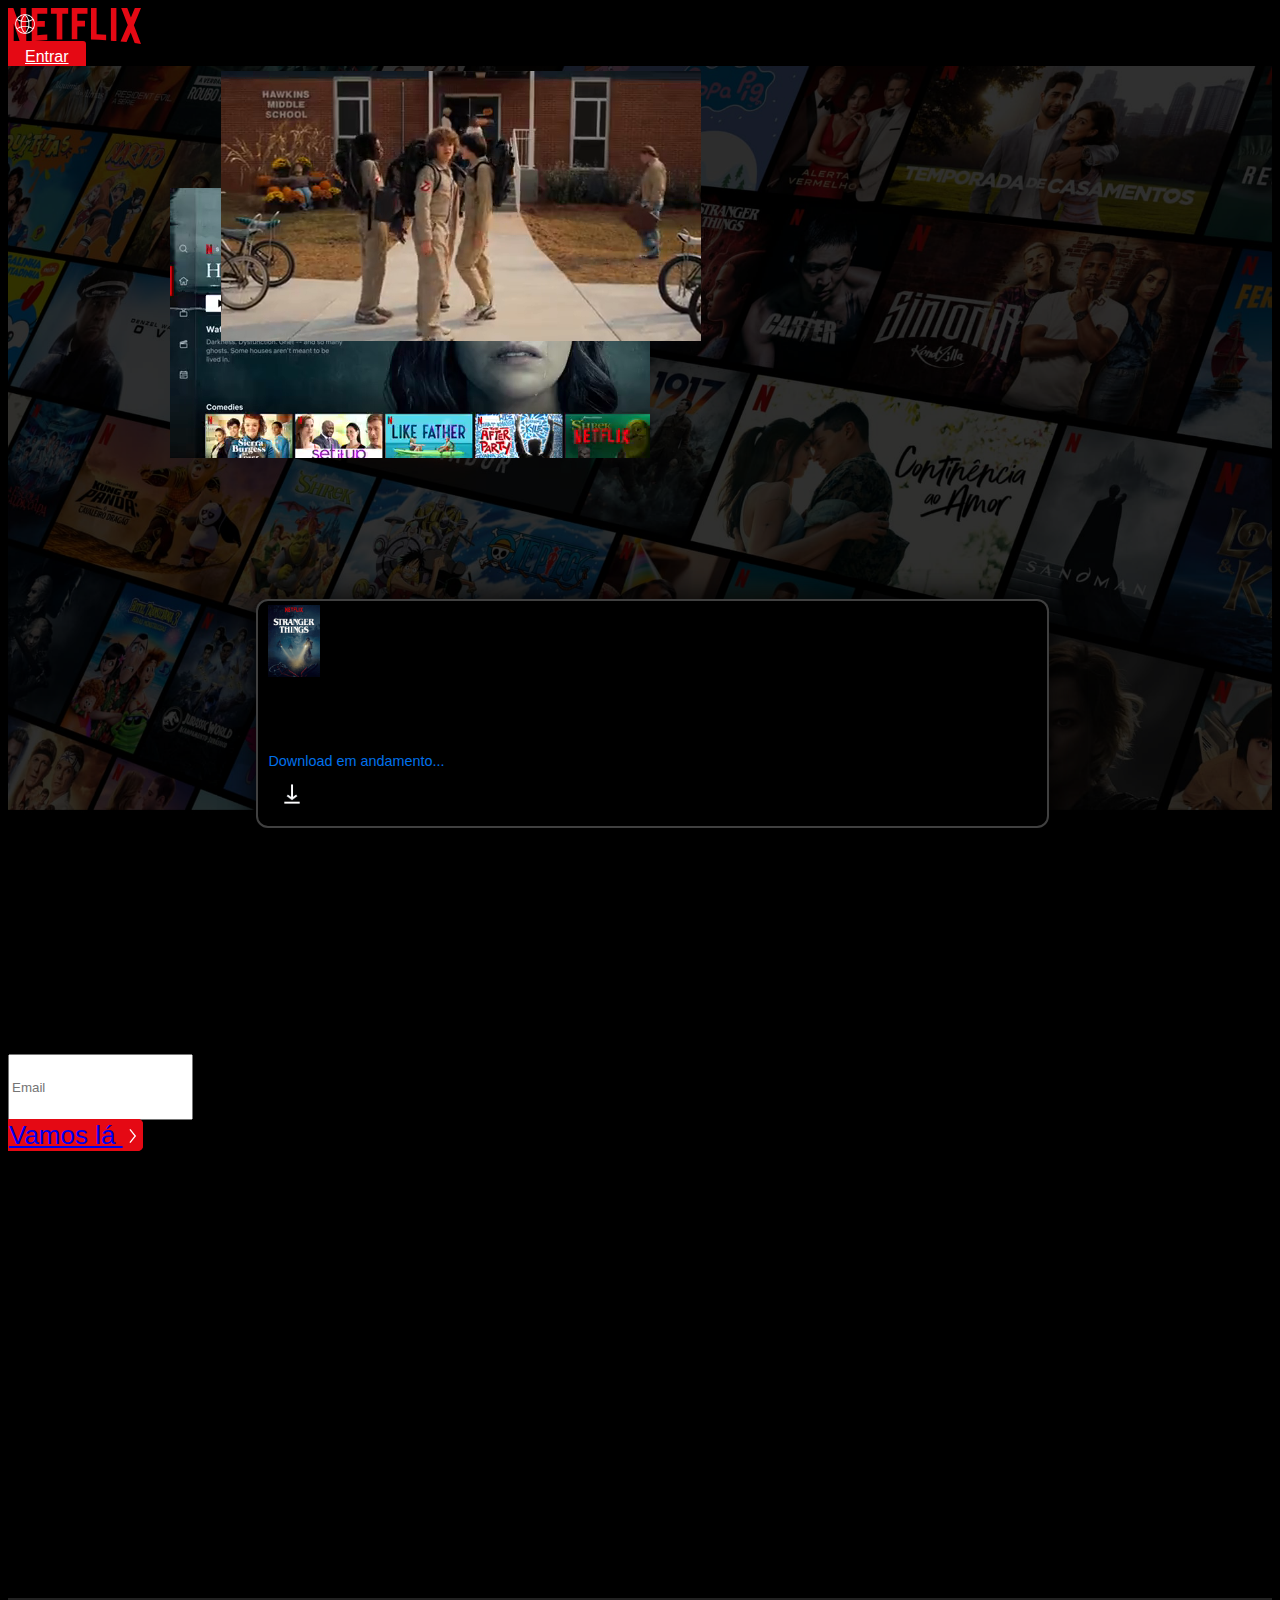
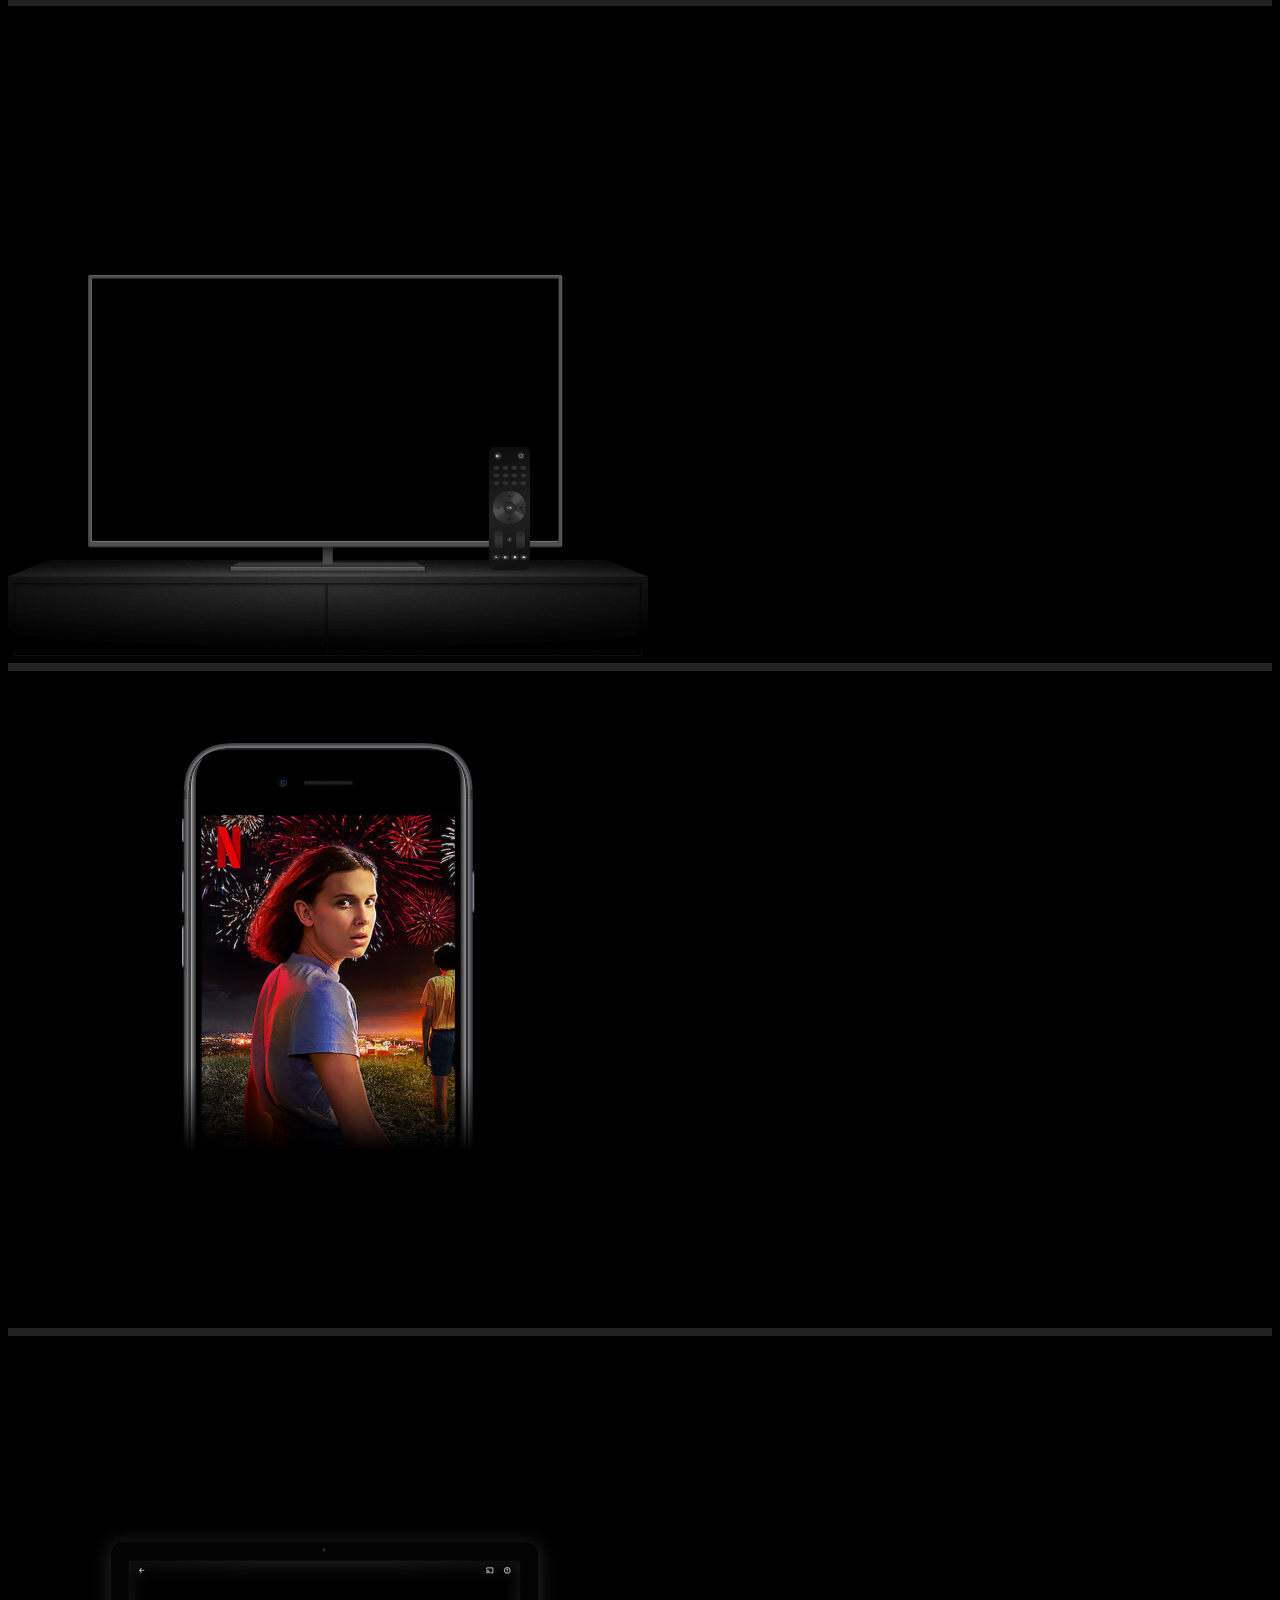
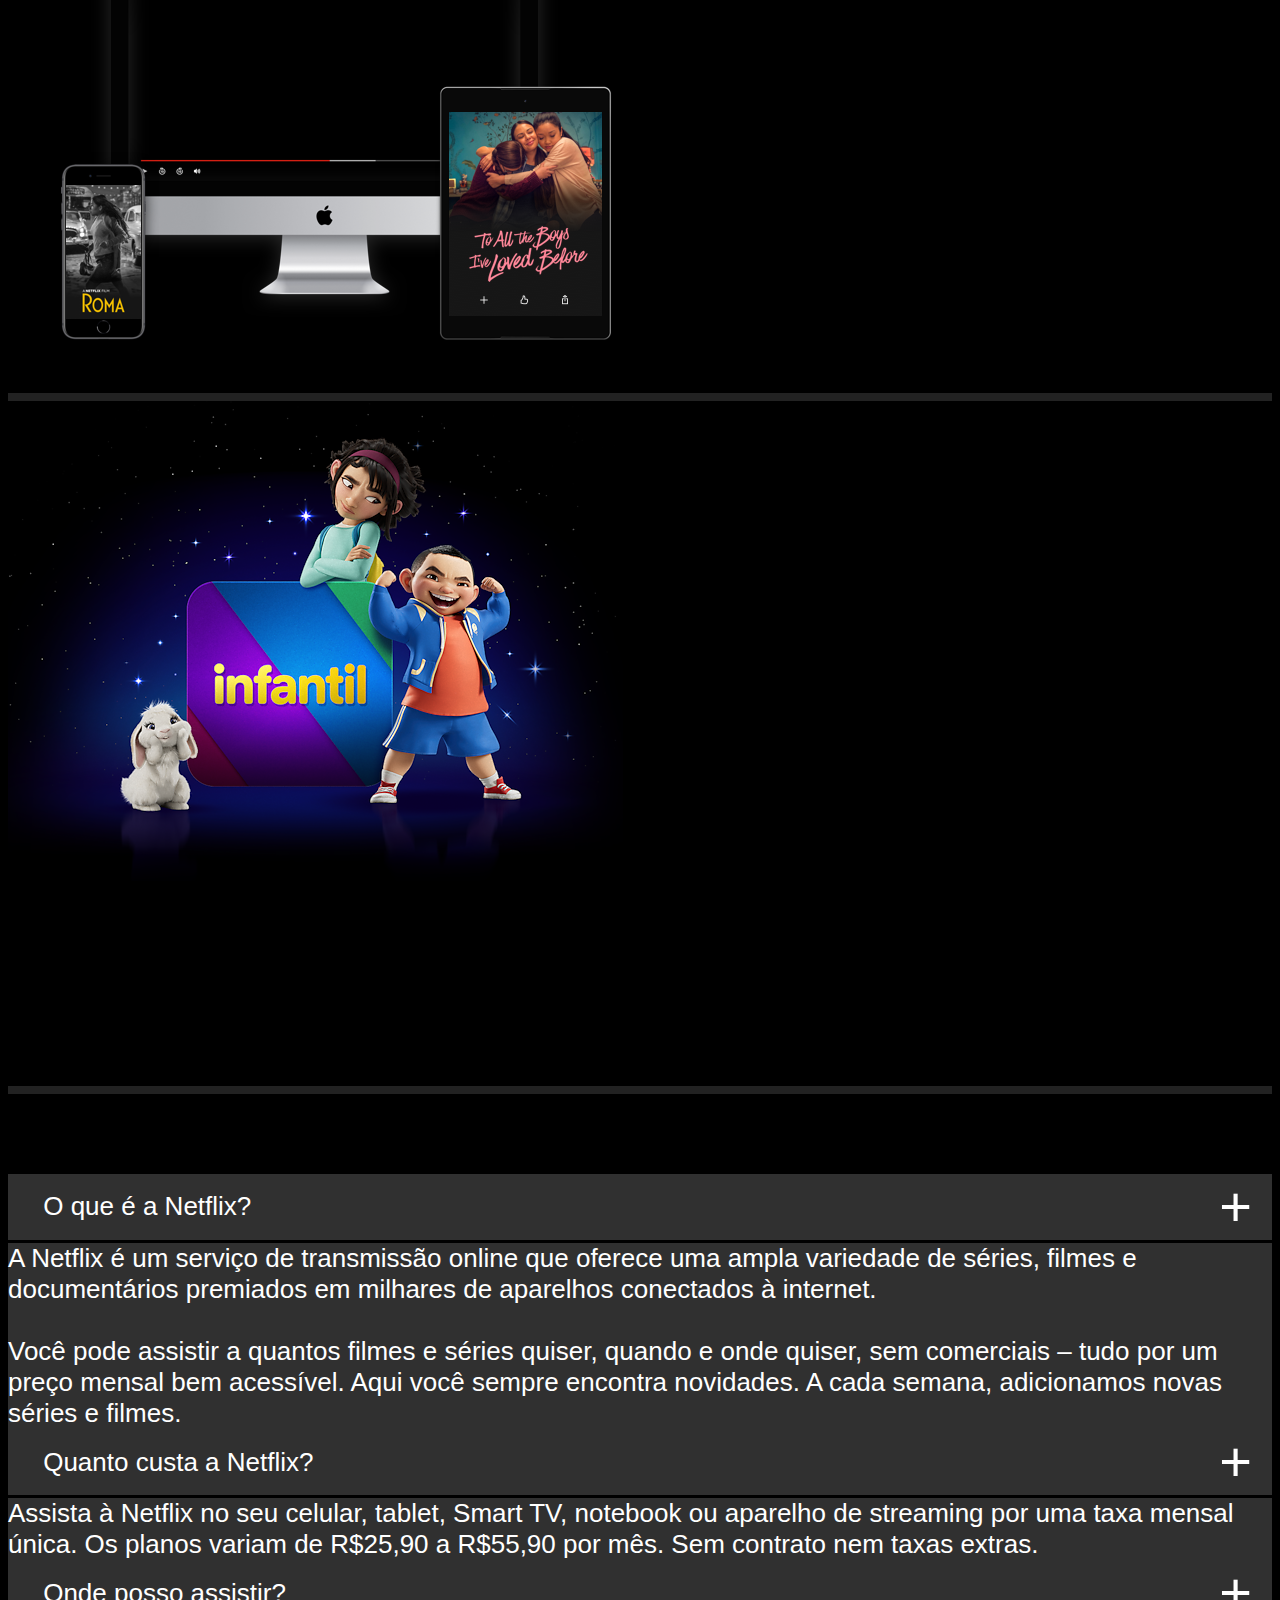
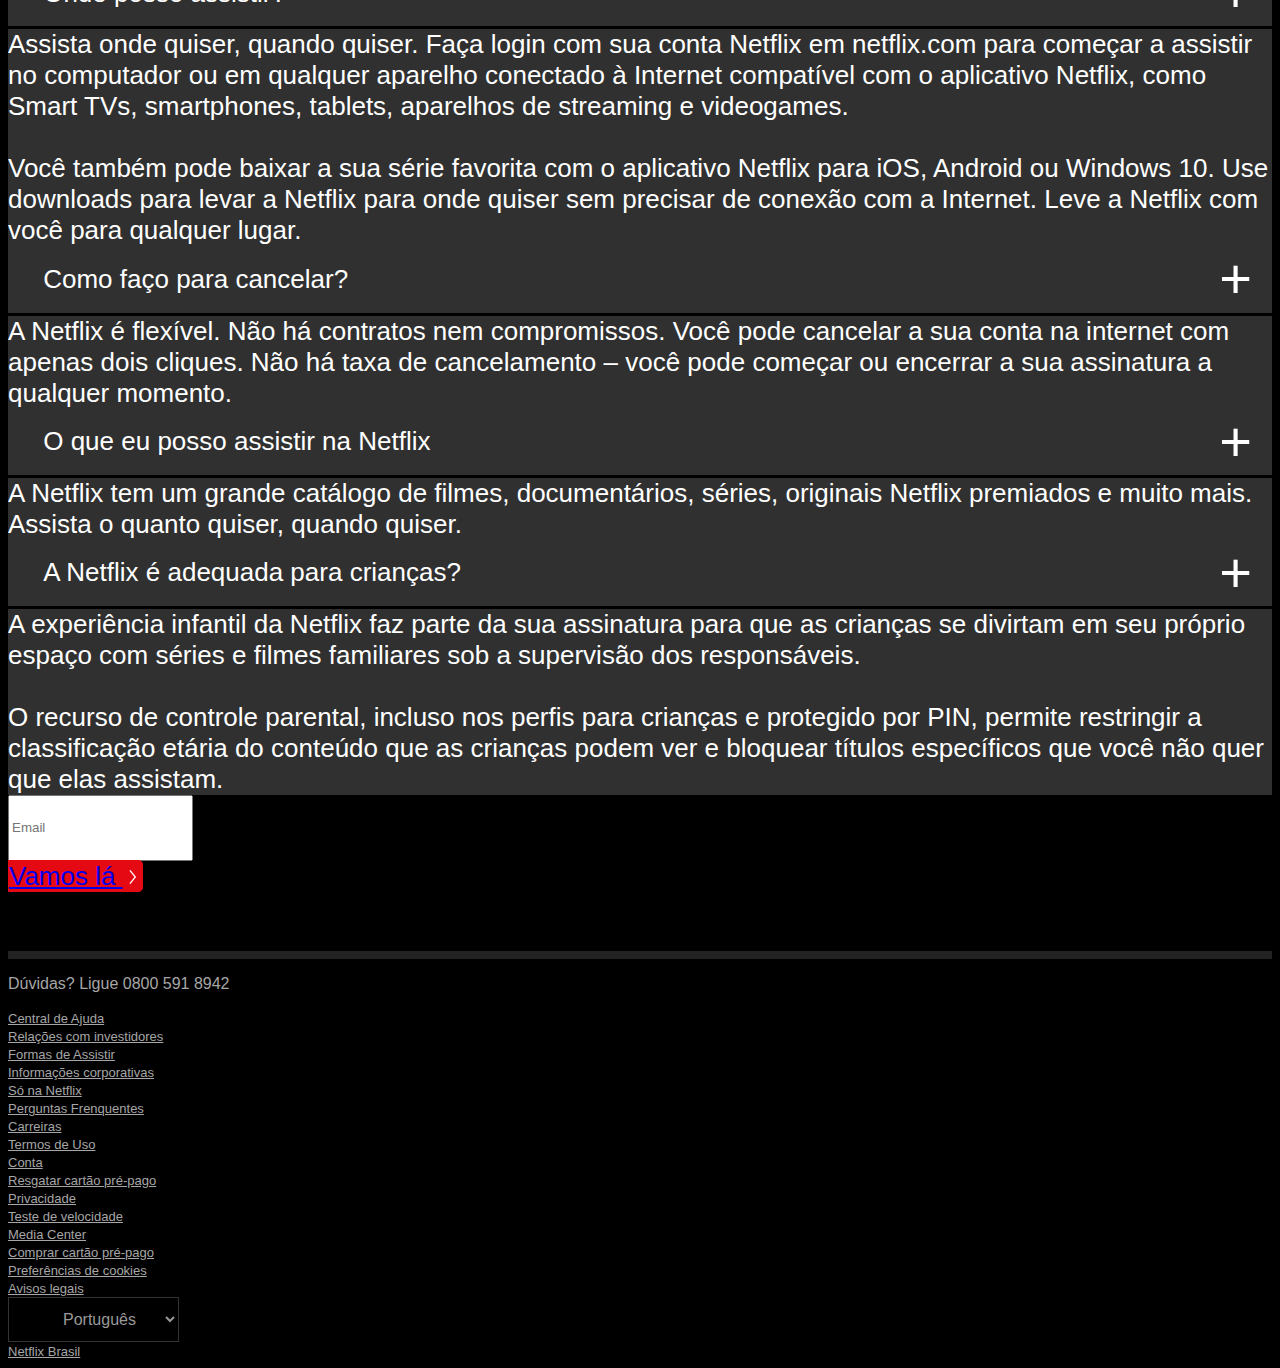
<file: index.html>
<!DOCTYPE html>
<html lang="pt-br">
  <head>
    <!-- Meta tags Obrigatórias -->
    <meta charset="utf-8">
    <meta name="viewport" content="width=device-width, initial-scale=1, shrink-to-fit=no">

    <!-- Bootstrap CSS -->
    <link rel="stylesheet" href="https://stackpath.bootstrapcdn.com/bootstrap/4.1.3/css/bootstrap.min.css" integrity="sha384-MCw98/SFnGE8fJT3GXwEOngsV7Zt27NXFoaoApmYm81iuXoPkFOJwJ8ERdknLPMO" crossorigin="anonymous">

    <!-- Font Awesome -->
    <link rel="stylesheet" href="https://use.fontawesome.com/releases/v5.3.1/css/all.css" integrity="sha384-mzrmE5qonljUremFsqc01SB46JvROS7bZs3IO2EmfFsd15uHvIt+Y8vEf7N7fWAU" crossorigin="anonymous">

    <!-- Estilo customizado -->
    <link rel="stylesheet" type="text/css" href="estilo2-landing.css">

    <title>Netflix Brasil - assistir a séries online, assistir a filmes online</title>

    <link rel="icon" href="assets/logo-n.svg">
  </head>
  <body>
    

    <header class="position-absolute w-100 pt-1"><!--Inicio Header-->

      <div class="ml-3 mr-3 ml-md-5 mr-md-5 p-4 pt-4"><!--Inicio div cabecalho-->
        
        <div class="d-flex align-items-center"><!--inicio div d-flex-->

          <img class="logo" src="assets/logo.svg"><!--img-->

          <div class="ml-auto"><!--botao-->
            <a class="btn-login ml-auto" href="index-login.html">Entrar</a>
          </div>

        </div><!--Fim div d-flex-->

      </div><!--Fim div cabecalho-->
      
    </header><!--Fim Header-->


    <section class="box pb-0"><!--Inicio Seção Background-->
      <div class="box-background position-absolute">
        <img src="assets/BACKGROUND.png">
      </div>

      <div class="content position-relative d-flex justify-content-center align-items-center"><!--Inicio div centralizar-->
        
        <div class="d-flex flex-column mt-0 mt-md-5 pt-0 pt-md-5">
            <div class="d-flex justify-content-center mt-md-4">
              <h1 class="text-white text-center font-weight-bold m-0 col-md-9 mt-md-5">Filmes, séries e muito mais. Sem limites.</h1>
            </div>

            <h2 class="text-white text-center m-3 mb-5">Assista onde quiser. Cancele quando quiser.</h2>

            <h3 class="text-white text-center p-2">Pronto para assistir? Informe seu email para criar ou reiniciar sua assinatura</h3>

            <div class="assine d-flex justify-content-center pt-3 pb-3"><!--Inicio input-->

              <div class="input-group col-md-9 flex-column flex-md-row">
                <input type="text" class="form-control" placeholder="Email" >
                
                <div class="input-group-append d-flex justify-content-center mt-2 mt-md-0">
                  <a href="index-login.html" class="input-group-text text-white pl-2 pl-md-4 pr-md-4" >Vamos lá <svg class="icon-svg ml-2 ml-md-3"viewBox="0 0 6 12" xmlns="http://www.w3.org/2000/svg"><path d="M.61 1.312l.78-.624L5.64 6l-4.25 5.312-.78-.624L4.36 6z" fill="#fff" ></path></svg></a>
                </div>

              </div>
              

            </div><!--Fim input-->

        </div>

      </div><!--Fim div centralizar-->

    </section><!--Fim Seção Background-->


    <section><!--Inicio Section Conteudo-->
      
      <div class="container pt-5  pb-5"><!--Inicio container-->

        <div class="row"><!--Inicio Row-->

          <div class="col-md-6 d-flex align-items-center mt-5 ">
            <div>
              <h1 class="title text-white font-weight-bold mb-4">Aproveite na Tv</h1>
              <h2 class="texto-subtitle text-white">Assista em Smart TVs, PlayStation, Xbox, Chromecast, Apple TV, aparelhos de Blu-ray e outros dispositivos.</h2>
            </div>
          </div>

          <div class="col-md-6">
            <div class="position-relative video-tv ">
              <img class="img-fluid" src="assets/tv.png">
              <video class="our-story-card-video" data-uia="our-story-card-video" autoplay playsinline muted loop><source src="assets/video-tv-0819.m4v" type="video/mp4"></video>
            </div>
          </div>

        </div><!--Fim Row-->

      </div><!--Fio container-->

    </section><!--Fim Section Conteudo1-->

    <section><!--Inicio Section Conteudo 2-->
      
      <div class="container pt-5  pb-5"><!--Inicio container-->

        <div class="row"><!--Inicio Row-->

          <div class="col-md-6 order-1 order-md-0">
            <div class="position-relative mobile ">
              <img class="img-fluid" src="assets/mobile-0819.jpg">
              <div class="mobile-card d-flex justify-content-between align-items-center p-2 ">
                <div class="card-image">
                  <img src="assets/boxshot.png">
                </div>
                <div class="content pl-3">
                  <h5 class="m-0 text-white">Strager Things</h5>
                  <label>Download em andamento...</label>
                </div>
                <div class="gif">
                  <img src="assets/download-icon.gif" alt="">
                </div>
              </div>
            </div>
          </div>

          <div class="col-md-6 d-flex align-items-center mt-5 ">
            <div>
              <h1 class="title text-white font-weight-bold mb-4">Baixe séries para assistir offline.</h1>
              <h2 class="texto-subtitle text-white">Salve seus títulos favoritos e sempre tenha algo para assistir.</h2>
            </div>
          </div>

        </div><!--Fim Row-->

      </div><!--Fio container-->

    </section><!--Fim Section Conteudo2-->

    <section><!--Inicio Section Conteudo3-->
      
      <div class="container pt-5  pb-5"><!--Inicio container-->

        <div class="row"><!--Inicio Row-->

          <div class="col-md-6 d-flex align-items-center mt-5 ">
            <div>
              <h1 class="title text-white font-weight-bold mb-4">Assista quando quiser.</h1>
              <h2 class="texto-subtitle text-white">Assista no celular, tablet, Smart TV ou notebook sem pagar a mais por isso.</h2>
            </div>
          </div>

          <div class="col-md-6">
            <div class="position-relative video-tv ">
              <img class="img-fluid" src="assets/device-pile.png">
              <video class="our-story-card-video video2" data-uia="our-story-card-video" autoplay playsinline muted loop><source src="assets/video-devices.m4v" type="video/mp4"></video>
            </div>
          </div>

        </div><!--Fim Row-->

      </div><!--Fio container-->

    </section><!--Fim Section Conteudo3-->


    <section><!--Inicio Section Conteudo 4-->
      
      <div class="container pt-5  pb-5"><!--Inicio container-->

        <div class="row"><!--Inicio Row-->

          <div class="col-md-6 order-1 order-md-0">
            <div class="position-relative mobile ">
              <img class="img-fluid" src="assets/criancas.png">
            </div>
          </div>

          <div class="col-md-6 d-flex align-items-center mt-5 ">
            <div>
              <h1 class="title text-white font-weight-bold mb-4">Crie perfis para crianças.</h1>
              <h2 class="texto-subtitle text-white">Deixe as crianças se aventurarem com seus personagens favoritos em um espaço feito só para elas, sem pagar a mais por isso.</h2>
            </div>
          </div>

        </div><!--Fim Row-->

      </div><!--Fio container-->

    </section><!--Fim Section Conteudo4-->


    <section class="container pt-5 pb-5 perguntas"><!--Inicio perguntas-->
      <div class="row justify-content-center">
        <div class="col-12">
          <h1 class="text-white text-center font-weight-bold title-questions">Perguntas Frequentes</h1>
        </div>

        <div class="col-md-9">
          <div class="accordion mt-5" id="accordion">
            <div class="form-group">
              <button type="button" data-toggle="collapse" data-target ="#one">
                O que é a Netflix?
                <span>+</span>
              </button>

              <div id="one" class="collapse" data-parent="#accordion">
                <div class="card-body pl-4 pr-4">A Netflix é um serviço de transmissão online que oferece uma ampla variedade de séries, filmes e documentários premiados em milhares de aparelhos conectados à internet.

                  Você pode assistir a quantos filmes e séries quiser, quando e onde quiser, sem comerciais – tudo por um preço mensal bem acessível. Aqui você sempre encontra novidades. A cada semana, adicionamos novas séries e filmes.</div>
              </div>
              
            </div>


            <div class="form-group">
              <button type="button" data-toggle="collapse" data-target ="#two">
                Quanto custa a Netflix?
                <span>+</span>
              </button>

              <div id="two" class="collapse" data-parent="#accordion">
                <div class="card-body pl-4 pr-4">Assista à Netflix no seu celular, tablet, Smart TV, notebook ou aparelho de streaming por uma taxa mensal única. Os planos variam de R$25,90 a R$55,90 por mês. Sem contrato nem taxas extras.</div>
              </div>
              
            </div>

            <div class="form-group">
              <button type="button" data-toggle="collapse" data-target ="#three">
                Onde posso assistir?
                <span>+</span>
              </button>

              <div id="three" class="collapse" data-parent="#accordion">
                <div class="card-body pl-4 pr-4">Assista onde quiser, quando quiser. Faça login com sua conta Netflix em netflix.com para começar a assistir no computador ou em qualquer aparelho conectado à Internet compatível com o aplicativo Netflix, como Smart TVs, smartphones, tablets, aparelhos de streaming e videogames.

                  Você também pode baixar a sua série favorita com o aplicativo Netflix para iOS, Android ou Windows 10. Use downloads para levar a Netflix para onde quiser sem precisar de conexão com a Internet. Leve a Netflix com você para qualquer lugar.</div>
              </div>
              
            </div>

            <div class="form-group">
              <button type="button" data-toggle="collapse" data-target ="#four">
                Como faço para cancelar?
                <span>+</span>
              </button>

              <div id="four" class="collapse" data-parent="#accordion">
                <div class="card-body pl-4 pr-4">A Netflix é flexível. Não há contratos nem compromissos. Você pode cancelar a sua conta na internet com apenas dois cliques. Não há taxa de cancelamento – você pode começar ou encerrar a sua assinatura a qualquer momento.</div>
              </div>
              
            </div>

            <div class="form-group">
              <button type="button" data-toggle="collapse" data-target ="#five">
                O que eu posso assistir na Netflix
                <span>+</span>
              </button>

              <div id="five" class="collapse" data-parent="#accordion">
                <div class="card-body pl-4 pr-4">A Netflix tem um grande catálogo de filmes, documentários, séries, originais Netflix premiados e muito mais. Assista o quanto quiser, quando quiser.</div>
              </div>
              
            </div>

            <div class="form-group">
              <button type="button" data-toggle="collapse" data-target ="#six">
                A Netflix é adequada para crianças?
                <span>+</span>
              </button>

              <div id="six" class="collapse" data-parent="#accordion">
                <div class="card-body pl-4 pr-4">A experiência infantil da Netflix faz parte da sua assinatura para que as crianças se divirtam em seu próprio espaço com séries e filmes familiares sob a supervisão dos responsáveis.

                  O recurso de controle parental, incluso nos perfis para crianças e protegido por PIN, permite restringir a classificação etária do conteúdo que as crianças podem ver e bloquear títulos específicos que você não quer que elas assistam.</div>
              </div>
              
            </div>

          </div>

          <div class="d-flex flex-column">
           

            <div class="assine d-flex justify-content-center pt-3 pb-3"><!--Inicio input-->

              <div class="input-group  flex-column flex-md-row card-body">
                <input type="text" class="form-control" placeholder="Email" >
                
                <div class="input-group-append d-flex justify-content-center mt-2 mt-md-0">
                  <a href="index-login.html" class="input-group-text text-white pl-2 pl-md-4 pr-md-4" >Vamos lá <svg class="icon-svg ml-2 ml-md-3"viewBox="0 0 6 12" xmlns="http://www.w3.org/2000/svg"><path d="M.61 1.312l.78-.624L5.64 6l-4.25 5.312-.78-.624L4.36 6z" fill="#fff" ></path></svg></a>
                </div>

              </div>

            </div><!--Fim input-->

            <h5 class="text-white text-center p-2">Pronto para assistir? Informe seu email para criar ou reiniciar sua assinatura</h3>
              
          </div>

        </div>

      </div>
    </section><!--Fim perguntas-->

    <footer><!--inicio rodape-->
      <div class="container pt-5 pb-5">
        <div class="row justify-content-center">
          <div class="col-md-10">
            <p>Dúvidas? Ligue 0800 591 8942</p>

            <div class="row">
              <div class="col-6 col-md-3 mb-2">
                <a href="#">Central de Ajuda</a>
              </div>
  
              <div class="col-6 col-md-3 mb-2">
                <a href="#">Relações com investidores</a>
              </div>
  
              <div class="col-6 col-md-3 mb-2">
                <a href="#">Formas de Assistir</a>
              </div>
  
              <div class="col-6 col-md-3 mb-2">
                <a href="#">Informações corporativas</a>
              </div>
  
              <div class="col-6 col-md-3 mb-2">
                <a href="#">Só na Netflix</a>
              </div>
  
              <div class="col-6 col-md-3 mb-2">
                <a href="#">Perguntas Frenquentes</a>
              </div>
  
              <div class="col-6 col-md-3 mb-2">
                <a href="#">Carreiras</a>
              </div>
  
              <div class="col-6 col-md-3 mb-2">
                <a href="#">Termos de Uso</a>
              </div>
  
              <div class="col-6 col-md-3 mb-2">
                <a href="#">Conta</a>
              </div>
  
              <div class="col-6 col-md-3 mb-2">
                <a href="#">Resgatar cartão pré-pago</a>
              </div>
  
              <div class="col-6 col-md-3 mb-2">
                <a href="#">Privacidade</a>
              </div>
  
              <div class="col-6 col-md-3 mb-2">
                <a href="#">Teste de velocidade</a>
              </div>
  
              <div class="col-6 col-md-3 mb-2">
                <a href="#">Media Center</a>
              </div>
  
              <div class="col-6 col-md-3 mb-2">
                <a href="#">Comprar cartão pré-pago</a>
              </div>
  
              <div class="col-6 col-md-3 mb-2">
                <a href="#">Preferências de cookies</a>
              </div>
  
              <div class="col-6 col-md-3 mb-2">
                <a href="#">Avisos legais</a>
              </div>

              <div class="position-relative select-globe mt-4 ml-5">
                <img src="assets/icons8-globo-64.png">
                <select>  
                  <option>Português</option>
                  <option>English</option>
                </select>
              </div>


          </div>
          
          <div class="mt-3">
            <a href="">Netflix Brasil</a>
          </div>

          </div>

        </div>
      </div>
    </footer><!--fim rodape-->








    <!-- JavaScript (Opcional) -->
    <!-- jQuery primeiro, depois Popper.js, depois Bootstrap JS -->
    <script src="https://code.jquery.com/jquery-3.3.1.slim.min.js" integrity="sha384-q8i/X+965DzO0rT7abK41JStQIAqVgRVzpbzo5smXKp4YfRvH+8abtTE1Pi6jizo" crossorigin="anonymous"></script>
    <script src="https://cdnjs.cloudflare.com/ajax/libs/popper.js/1.14.3/umd/popper.min.js" integrity="sha384-ZMP7rVo3mIykV+2+9J3UJ46jBk0WLaUAdn689aCwoqbBJiSnjAK/l8WvCWPIPm49" crossorigin="anonymous"></script>
    <script src="https://stackpath.bootstrapcdn.com/bootstrap/4.1.3/js/bootstrap.min.js" integrity="sha384-ChfqqxuZUCnJSK3+MXmPNIyE6ZbWh2IMqE241rYiqJxyMiZ6OW/JmZQ5stwEULTy" crossorigin="anonymous"></script>
  </body>
</html>
</file>
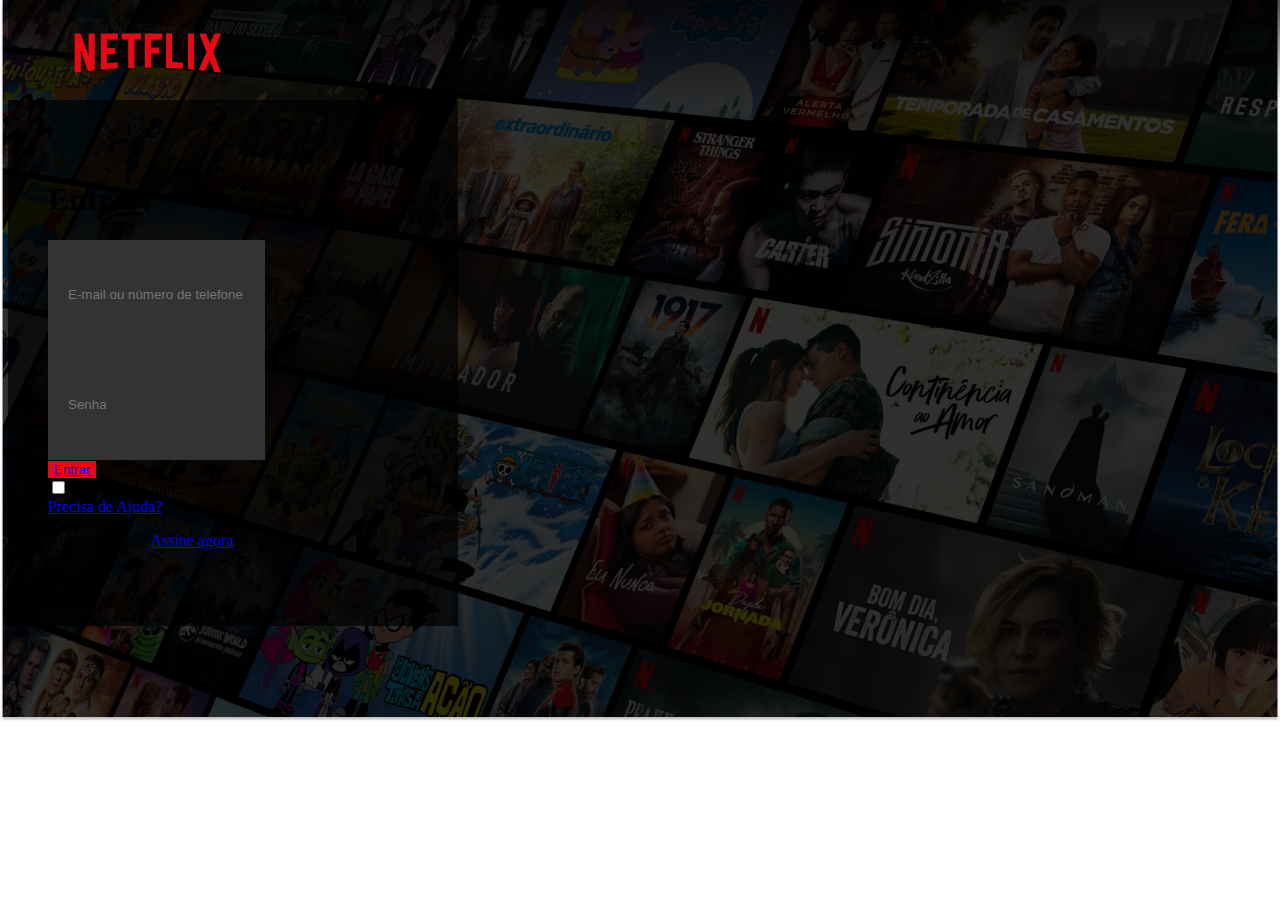
<file: index-login.html>
<!DOCTYPE html>
<html lang="pt-br">
  <head>
    <!-- Meta tags Obrigatórias -->
    <meta charset="utf-8">
    <meta name="viewport" content="width=device-width, initial-scale=1, shrink-to-fit=no">

    <!-- Bootstrap CSS -->
    <link rel="stylesheet" href="https://stackpath.bootstrapcdn.com/bootstrap/4.1.3/css/bootstrap.min.css" integrity="sha384-MCw98/SFnGE8fJT3GXwEOngsV7Zt27NXFoaoApmYm81iuXoPkFOJwJ8ERdknLPMO" crossorigin="anonymous">

    <!-- Font Awesome -->
    <link rel="stylesheet" href="https://use.fontawesome.com/releases/v5.3.1/css/all.css" integrity="sha384-mzrmE5qonljUremFsqc01SB46JvROS7bZs3IO2EmfFsd15uHvIt+Y8vEf7N7fWAU" crossorigin="anonymous">

    <!-- Estilo customizado -->
    <link rel="stylesheet" type="text/css" href="estilo-login.home.css">

    <title>Netflix</title>

    <link rel="icon" href="assets/logo-n.svg">
  </head>
  <body class="bg-filmes">
    <div class="container-fluid"><!--Inicio Container Main-->
      
      <header class="row header-login"><!--Inicio Header logo-->
        <a href="index-landing.html"><img src="assets/logo.png"></a>
      </header> <!--Fim Header logo-->

      <div id="caixa-login" class="col-4 offset-4"><!--Inicio div form - centralizando com bootstrap-->


        <form><!--Inicio formulario-->

          <h1 class="text-white mb-5">Entrar</h1>


          <input id="email" type="email" placeholder="E-mail ou número de telefone" class="form-control form-control-lg">

          <br>

          <input id="senha" type="password" class="form-control form-control-lg" placeholder="Senha">

          <br>

          <button id="botao" class="btn btn-lg btn-block btn-danger"><a class="text-white" href="index-home.html">Entrar</a></button>

          <div class="row mt-4"><!--Inicio row-->

            <div class="col col text-muted">
              <input type="checkbox"> Lembrar de mim.
            </div>
          
            <div class="col text-muted text-right">
              <a href="#">Precisa de Ajuda?</a>
            </div>
          
          </div><!--fim row-->
         
          <p class="text-muted mt-4">Novo por aqui? <a href="#" class="text-white">Assine agora</a></p>

        </form><!--Fim formulario-->

        
      </div><!--Fim div form-->

    </div><!--Fim Container Main-->
   







    <!-- JavaScript (Opcional) -->
    <!-- jQuery primeiro, depois Popper.js, depois Bootstrap JS -->
    <script src="https://code.jquery.com/jquery-3.3.1.slim.min.js" integrity="sha384-q8i/X+965DzO0rT7abK41JStQIAqVgRVzpbzo5smXKp4YfRvH+8abtTE1Pi6jizo" crossorigin="anonymous"></script>
    <script src="https://cdnjs.cloudflare.com/ajax/libs/popper.js/1.14.3/umd/popper.min.js" integrity="sha384-ZMP7rVo3mIykV+2+9J3UJ46jBk0WLaUAdn689aCwoqbBJiSnjAK/l8WvCWPIPm49" crossorigin="anonymous"></script>
    <script src="https://stackpath.bootstrapcdn.com/bootstrap/4.1.3/js/bootstrap.min.js" integrity="sha384-ChfqqxuZUCnJSK3+MXmPNIyE6ZbWh2IMqE241rYiqJxyMiZ6OW/JmZQ5stwEULTy" crossorigin="anonymous"></script>
  </body>
</html>
</file>
<file: estilo2-landing.css>
@font-face{
    font-display:optional;
    font-family:Netflix Sans;
    font-weight:300;
    src:url(https://assets.nflxext.com/ffe/siteui/fonts/netflix-sans/v3/NetflixSans_W_Lt.woff2) format("woff2"),url(https://assets.nflxext.com/ffe/siteui/fonts/netflix-sans/v3/NetflixSans_W_Lt.woff) format("woff")}

body{
    font-family: 'Netflix Sans', 'Helvetica Neue', Helvetica, Arial, sans-serif;
    background-color: #000;
    height: 100%;
}


section{
    border-bottom: 8px solid #222;
}




header{
    background:linear-gradient(
        180deg,
        rgba(0,0,0, 0.69) 0%,
        rgba(0,0,0,0) 100%
    );
    z-index: 10;
}

header, a:hover{
    
    color: #fff;
    
}

.logo{
    max-height: 36px;
}


@media (max-width:540px){
    .logo{
        max-height: 36px;
    }

}

.btn-login{
    background-color: #e50914;
    font-size: 1rem;
    font-weight: 400;
    padding: 7px 17px;
    color: #fff;
    border-radius: 3px;
    margin-top: 26px;
}

@media (max-width:540px){
    
    .btn-login{
        font-size: 1.235rem;
        padding: 0.25rem 0.5rem;
        }
}

.box-background{
    width: 100%;
    height: 100%;
}

.box-background, .box .content{
    height: 83.27vh;
    width: 100%;
}

@media (max-width:540px){
    .box-background .box .content {
        height: 64.27vh;
    }
}

.box .box-background img{
    width: 100%;
    height: 100%;
    object-fit: cover;
}

.box .content h1{
    font-size: 3.125rem;
}

.box .content h2{
    font-size: 1.625rem;
}

.box .content h3{
    font-size: 1.2rem;
    padding-bottom: 20px
}

@media (max-width: 540px){
    .box .content h1{
        font-size: 1.75rem;
    }

    .box .content h2{
        font-size: 1.125rem;
    }
    
}


.form-control {
    height: 60px;
}

@media (max-width: 800px){
    .input-group .form-control{
        width: 100%;
        height: 48px;
    }
}


.input-group-text{
    border-radius:  0 5px 5px 0 ;
    background-color: #e50914;
    border: 1px solid #e50914;
    font-size: 1.625rem;
}

@media (max-width: 800px){
    .input-group-text {
        border-radius: 5px;
        font-weight: 500;
        margin-top: 10px;
        
    }
}

.assine  a:hover{
    background-color: #ff000d;
}

.assine .icon-svg{
    height: 1rem;
    width: 1.2rem;
}


section .title{
    font-size: 3.125rem;
}

@media (max-width:850px){
    section .title{
        font-size: 1.625rem;
        text-align: center;
        padding: 0;
    }
}

@media (max-width:1000px){
    section .title{
        font-size: 1.825rem;
        text-align: center;
        padding: 0;
    }


    section .texto-subtitle{
        font-size: 1.325rem;
        text-align: center;
        padding: 0 2%;
        margin-top: 1rem;
    }
}

section .subtitle{
    font-size: 1.625rem;
}

.video-tv img{
    position: relative;
    z-index: 1;
}

.video-tv video {
    position: absolute;
    left: 13.3%;
    top: 20.9%;
    max-width: 72.5%;
}

@media (min-widht:950px){
    .mobile{
        left: -15%;
    }
}


.mobile-card{
    position: absolute;
    left:20%;
    bottom: 8%;
    transition: translateX(-50%);
    margin:0 auto;
    background: black;
    width: 60%;
    min-width: 15em;
    padding: 0.25em 0.65em;
    border: 2px solid rgba(255,255,255,0.25);
    box-shadow: 0 0 2em 0 #000000;
    border-radius: 0.75em;
}

.mobile-card .card-image img{
    height: 4.5em;
}

.mobile-card h5{
    font-size: 1rem;
}

.mobile-card label{
    font-size: 0.9em;
    color: #0071eb
}

.mobile-card .gif img{ 
    width: 3em;
}


.video-tv .video2 {
    position: absolute;
    left: 17.3%;
    top: 7.9%;
    max-width: 65.5%;
}

.perguntas .accordion button{
    border: 0;
    font-weight: 400;
    margin-bottom: 1px;
    position: relative;
    width: 100%;
    background: #303030;
    padding: 1.1rem 2.2rem 1.1rem 2.2rem;
    text-align: left;
    color: #fff;
    outline:none;
    font-size: 1.625rem;
}

@media (max-width:540px){
    
    .perguntas .accordion button{
        font-size: 1.135rem;
        padding-left: 0.9rem;
    }

    .form-group{
        margin-bottom: 8px;
    }

}

.perguntas .accordion button span{
    position: absolute;
    right: 20px;
    font-size: 3.5rem;
    line-height: 1;
    top: 5px;
}

.perguntas .accordion button[aria-expanded="true"] span{
    transform: rotate(135deg);
    transition: all .3s ease-in-out;
}

.perguntas .accordion .card-body{
    background: #303030;
    font-size: 1.625em;
    color: #fff;
    white-space: pre-line;
    margin-top: 2px;
}

@media (max-width:540px){
    .perguntas .accordion .card-body{
        font-size: 1.125rem;
    }
}

footer, footer a {
    color: #a6a6a6;
}

footer a{
    font-size: 13px;
}

footer select{
    background: #000000;
    background-image: none;
    border: 1px solid #333;
    color: #999;
    font-size: 16px;
    padding: 12px 26px 12px 50px;
    line-height: 1.7;

}

footer .select-globe img{
    position:absolute;
    top :14px;
    left: 15px;
    width: 20px;
}
</file>
<file: estilo-login.home.css>
/*GERAL*/

body{
    background-color: #000;
    height: 100%;
}

section{
    margin-bottom: -100px;
    position: relative;
}

section:hover{
    z-index: 10;
}


.btn-cust-white{
    background-color: #fff;
    outline: none;
    margin-right: 10px;
}

.btn-cust-translucent{
    background-color:rgba(255, 255, 255, 0.40);
    color: #fff;
}

.btn-cust-translucent:hover{
    color: #fff;
    opacity: 0.8;
    transition: 0.3s ease-in
}

.btn-cust-white:hover{
    opacity: 0.8;
    transition: 0.3s ease-in
}

.btn-custom-round{
    padding: 7px 12px  !important;
    margin-right: 5px;
    margin-top: 10px;
}

.btn-custom-round:hover{
   opacity: 0.8;
   transition: 0.3s;
}

.btn-custom-circle{
    padding: 7px 12px  !important;
    margin-right: 5px;
    margin-top: 10px;
}

.btn-custom-circle:hover{
    opacity: 0.8;
    transition: 0.3s;
 }

.btn-custom-round img{
    margin-bottom: 3px;
}

.btn-custom-circle img{
    margin-bottom: 3px;
}

.opacity-50{
    opacity: 0.6;
}

#hero-info button{
    height: 50px;
    text-align: center;
}

#hero-info button img{
    margin-right: 5px;
    margin-left: 3px;
    margin-bottom: 3px;
}


/*LOGIN*/

.bg-filmes{
    background: url(assets/BACKGROUND.png);
    background-repeat: no-repeat;
    background-size: cover;
    height: 100%;
}

.header-login{
    padding: 0px 50px;
    background:linear-gradient(
        180deg,
        rgba(0,0,0, 0.69) 0%,
        rgba(0,0,0,0) 100%
    );
   
}

header{
    position: absolute;
    width: 100%;
    top:0px;
    z-index: 2;
    width:100%;
    background:linear-gradient(
        180deg,
        rgba(0,0,0, 0.69) 0%,
        rgba(0,0,0,0) 100%
    );
}

header img{
    width: 180px;

}

#caixa-login{
    max-width: 450px;
    background: rgba(0,0,0,0.70);
    margin-top: 100px;
}

form{
    padding: 60px 40px;
}


form #email, #senha{
    background: #333333;
    border: 0;
    padding: 30px 20px;
    height: 50px;
    color: #838C82;
    outline: none;
}

form #email:focus, #senha:focus{
    border-bottom: 2px solid #E97D02;
    transition: all .2s ease-in-out;
}

form #botao{
    background: #E50914;
    border: 0;
}



/*HOME*/

.menu-list{
    list-style: none;
    padding-left: 0%;
    padding-top: 15px;
    margin-top: 25px;
    margin-left: 0px;
}

.menu-list li{
    display: inline-block;
    margin-left: 15px;
}

.menu-list li a{
    color: #fff;
    font-size: 17px;
}

.menu-list li a:hover{
    color: #b5b5b5;
    transition: 0.3s linear;
    text-decoration: none;
}

#hero{
    height: 880px;
    background-image: url(assets/capa.png);
    background-repeat: no-repeat;
    background-size: cover;
    background-position: center;


    position: absolute;
    z-index: 1;
    top: 0;
}


#hero::after{
    content: '';
    width: 100%;
    height: 350px;
    display: block;
    background: linear-gradient(180deg, rgba(0,0,0,0) 0%, #000000 100%);
    position: absolute;
    left: 0;
    z-index: 2;
    top: calc(880px - 350px);
}

#hero-info{
    padding: 0;
    margin-top: 170px;
    position: relative;
    z-index: 3;
    
}

#hero-info img.logo{
    margin-bottom: 50px;
    width: 500px;
}

#hero-info h1{
    margin-bottom: 20px;
}

#hero-info h1 img{
   width: 35px;
   margin-bottom: 10px;
}

#hero-info p{
    font-weight: 600;
}

#main-content{
    margin-top:750px;
    position: relative;
    z-index: 10;
}



#main-content .top-10-filme{
    overflow-x: hidden;
    list-style: none;
    white-space: nowrap;
    padding: 20px 0;
    display: block;
    border: 1px solid transparent;
}

.top-10-filme::-webkit-scrollbar{
    display: none;
}

.top-10-filme .top{
    display: inline-block;    
    margin-right: 10px;
    border-radius: 3px;
    overflow: hidden;
    transition: 0.5s;

    overflow: auto;
    border: 1px solid transparent;
}

.top-10-filme .top:hover{
    cursor: pointer;
    overflow: hidden;
    transform: scale(1.1);
    position: relative;
    z-index: 999    ;
    transition: 0.5s;
}

.top:hover .info-top{
    transform: scale(1);
    transition: 0.5s;
}

.info-top {
    background-color: #171717;
    padding: 10px;
    height: 120px;
    width: 100%;

    transform: scale(0);
}

.info-top .col-12{
    margin-top: 5px;
}

.info-top .col-12:first-child {
    padding-left: 0;
}

.info-top p{
    color: #7E7B7B;
    font-size: 15px;
}

.info-top p text {
    color: #fff;
}

/*MODAL*/

.modal-dialog, .modal-content{
    background-color: #171717;
}

.modal-dialog{
    max-width: 800px;
}

.modal-hero .btn-lg .btn-custom-circle, .btn-custom-round{
    padding: 10px 16px !important;
    margin-bottom: 10px;
    margin-top: 25px;
}

.modal-hero .btn-cust-white{
    margin-right: 20px;
    margin-bottom: 10px;
    margin-top: 25px;
   
}


.modal-hero {
    height: 300px;
    background-image: url(assets/capa.png);
    background-position: center;
    background-size: cover;
    background-repeat: no-repeat;
    padding: 40px;
    margin-bottom: 40px;
}

.modal-hero::after{
    content: '';
    width: 100%;
    height: 200px;
    display: block;
    background: linear-gradient(180deg, rgba(23,23,23,0) 0%, #171717 100%);
    position: absolute;
    left: 0;
    margin-top: -135px;
    z-index: 1;
}

.modal-hero .modal-img{
    width: 250px;
    margin-top: 30px;
    margin-bottom: 20px;
    position: relative;
    z-index: 2;
}

.modal-hero-info{
    position: relative;
    z-index: 2;
}

.filme-descricao{
    font-size: 15px;
    color: #fff;
}

.filme-elenco{
    font-size: 13px;
    color: rgba(255, 255, 255, 0.55);
}



.filme-elenco text{
    color: #fff;
}


.lista-episodeos{
    list-style: none;
    padding: 0;
}

.lista-episodeos li:hover{
    cursor: pointer;
    background: rgba(255,255,255, 0.05);
}

.lista-episodeos li{
    padding: 20px;
}


.lista-episodeos li p{
    font-size: 13px;
}
</file>
